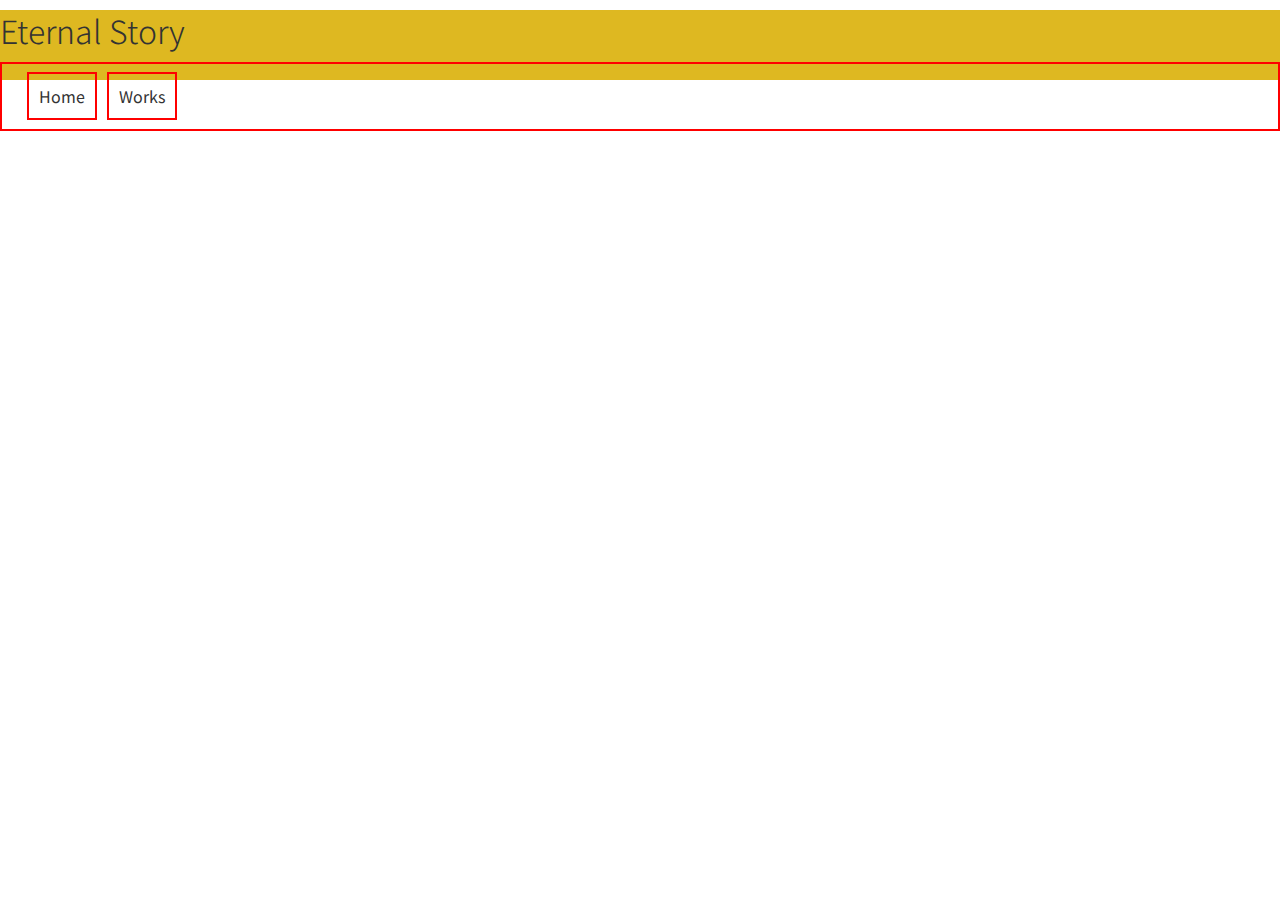
<file: ES-WEB-1.0/index.html>
<!DOCTYPE html>
<html>
    <head>
        <meta charset="utf-8">
        <meta http-equiv="X-UA-Compatible" content="IE=edge">
        <title>Eternal Story Studio</title>
        <meta name="description" content="">
        <meta name="viewport" content="width=device-width, initial-scale=1">
        <link rel="stylesheet" href="https://cdnjs.cloudflare.com/ajax/libs/font-awesome/6.2.0/css/all.min.css" integrity="sha512-xh6O/CkQoPOWDdYTDqeRdPCVd1SpvCA9XXcUnZS2FmJNp1coAFzvtCN9BmamE+4aHK8yyUHUSCcJHgXloTyT2A==" crossorigin="anonymous" referrerpolicy="no-referrer" />
        <link rel="stylesheet" href="style.css">
    </head>
    <body>
        <!-- Navbar -->
        <div class="navbar">
            <div class="container">
                <h1 class="logo">Eternal Story</h1> 
                <nav>
                    <ul>
                        <!-- shift + option + down = copy line -->
                        <li><a href="index.html">Home</a></li>
                        <li><a href="works.html">Works</a></li>
                    </ul>
                </nav>
            </div>
        </div>
        <script src="" async defer></script>
    </body>
</html>
</file>
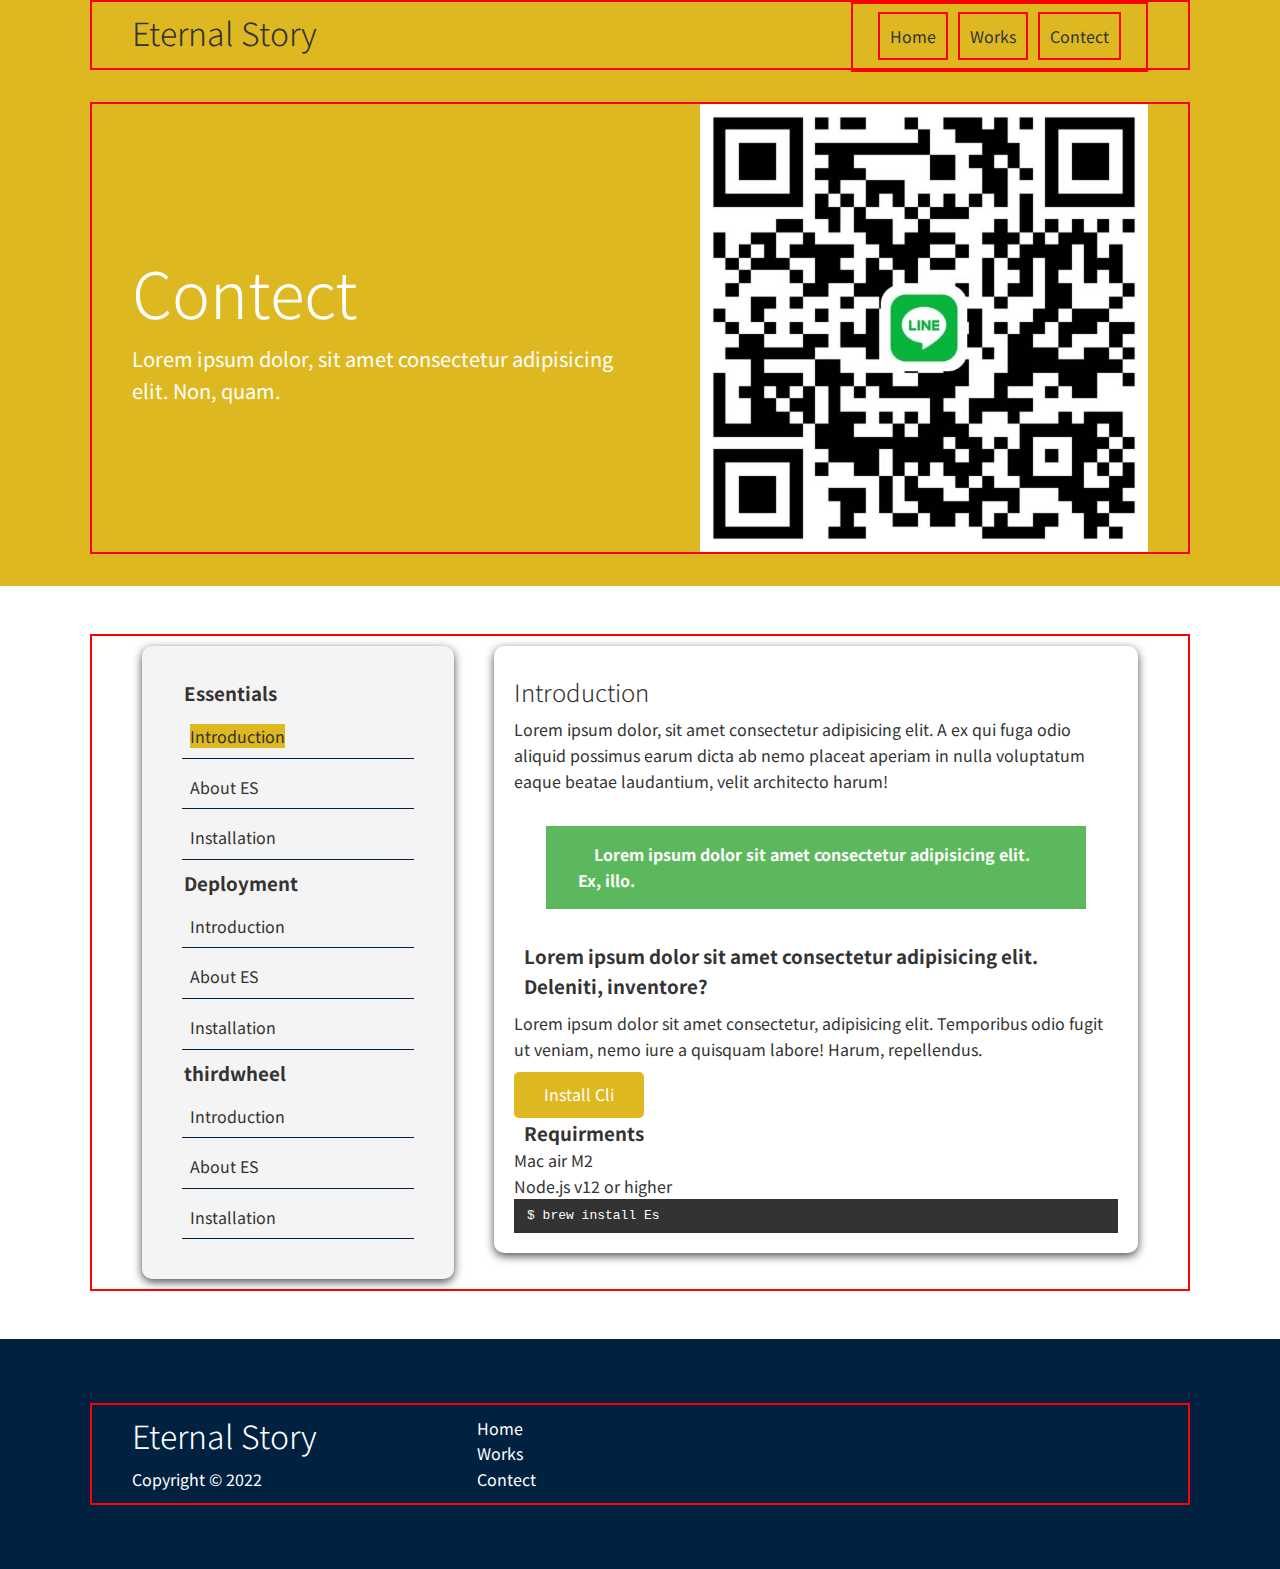
<file: ES-WEB-1.0/contect.html>
<!DOCTYPE html>
<html>
    <head>
        <meta charset="utf-8">
        <meta http-equiv="X-UA-Compatible" content="IE=edge">
        <title>Eternal Story Studio</title>
        <meta name="description" content="">
        <meta name="viewport" content="width=device-width, initial-scale=1">
        <link rel="stylesheet" href="https://cdnjs.cloudflare.com/ajax/libs/font-awesome/6.2.0/css/all.min.css" integrity="sha512-xh6O/CkQoPOWDdYTDqeRdPCVd1SpvCA9XXcUnZS2FmJNp1coAFzvtCN9BmamE+4aHK8yyUHUSCcJHgXloTyT2A==" crossorigin="anonymous" referrerpolicy="no-referrer" />
        <link rel="stylesheet" href="style.css">
        <link rel="stylesheet" href="utilities.css">
    </head>
    <body>
        <!-- Navbar -->
        <div class="navbar">
            <div class="container flex">
                <h1 class="logo">Eternal Story</h1> 
                <nav>
                    <ul>
                        <!-- shift + option + down = copy line -->
                        <li><a href="index.html">Home</a></li>
                        <li><a href="works.html">Works</a></li>
                        <li><a href="contect.html">Contect</a></li>
                    </ul>
                </nav>
            </div>
        </div>

        <!-- Head -->
        <section class="contect-head bg-primary py-3">
            <div class="container grid">
                <div>
                    <h1 class="xl">Contect</h1>
                    <p class="lead">Lorem ipsum dolor, sit amet consectetur adipisicing elit. Non, quam.</p>
                </div>
                <img src="snl.JPG" alt="">
            </div>
        </section>

        <!-- Doc main -->
        <section class="contect-main my-4">
            <div class="container grid">
                <div class="card bg-light p-3">
                    <h3 class="my-2">Essentials</h3>
                    <nav>
                        <ul>
                            <li><a class="text-primary" href="#">Introduction</a></li>
                            <li><a href="#">About ES</a></li>
                            <li><a href="#">Installation</a></li>
                        </ul>
                    </nav>

                    <h3 class="my-2">Deployment</h3>
                    <nav>
                        <ul>
                            <li><a href="#">Introduction</a></li>
                            <li><a href="#">About ES</a></li>
                            <li><a href="#">Installation</a></li>
                        </ul>
                    </nav>

                    <h3 class="my-2">thirdwheel</h3>
                    <nav>
                        <ul>
                            <li><a href="#">Introduction</a></li>
                            <li><a href="#">About ES</a></li>
                            <li><a href="#">Installation</a></li>
                        </ul>
                    </nav>
                </div>
                <div class="card">
                    <h2>Introduction</h2>
                    <p>Lorem ipsum dolor, sit amet consectetur adipisicing elit. A ex qui fuga odio aliquid possimus earum dicta ab nemo placeat aperiam in nulla voluptatum eaque beatae laudantium, velit architecto harum!</p>
                    <div class="alert alert-success">
                        <i class="fas fa-info"></i>Lorem ipsum dolor sit amet consectetur adipisicing elit. Ex, illo.
                    </div>

                    <h3>Lorem ipsum dolor sit amet consectetur adipisicing elit. Deleniti, inventore?</h3>
                    <p>Lorem ipsum dolor sit amet consectetur, adipisicing elit. Temporibus odio fugit ut veniam, nemo iure a quisquam labore! Harum, repellendus.</p>
                    <a href="#" class="btn btn-primary">Install Cli</a>

                    <h3>Requirments</h3>
                    <ul>
                        <li>Mac air M2</li>
                        <li>Node.js v12 or higher</li>
                    </ul>

                    <pre><code>$ brew install Es</code></pre>

                </div>
            </div>
        </section>
   
        <!-- Footer -->
        <footer class="footer bg-dark py-5">
            <div class="container grid grid-3">
                <div>
                    <h1>Eternal Story</h1>
                    <p>Copyright &copy; 2022</p>
                </div>
                <nav>
                    <ul>
                        <li><a href="index.html">Home</a></li>
                        <li><a href="Works.html">Works</a></li>
                        <li><a href="contect.html">Contect</a></li>
                    </ul>
                </nav>
                <div class="social">
                    <a href="#"><i class="fab fa-github fa-2x"></i></a>
                    <a href="#"><i class="fab fa-facebook fa-2x"></i></a>
                    <a href="#"><i class="fab fa-instagram fa-2x"></i></a>
                    <a href="#"><i class="fab fa-twitter fa-2x"></i></a>
                </div>
            </div>
        </footer>
    </body>
</html>
</file>
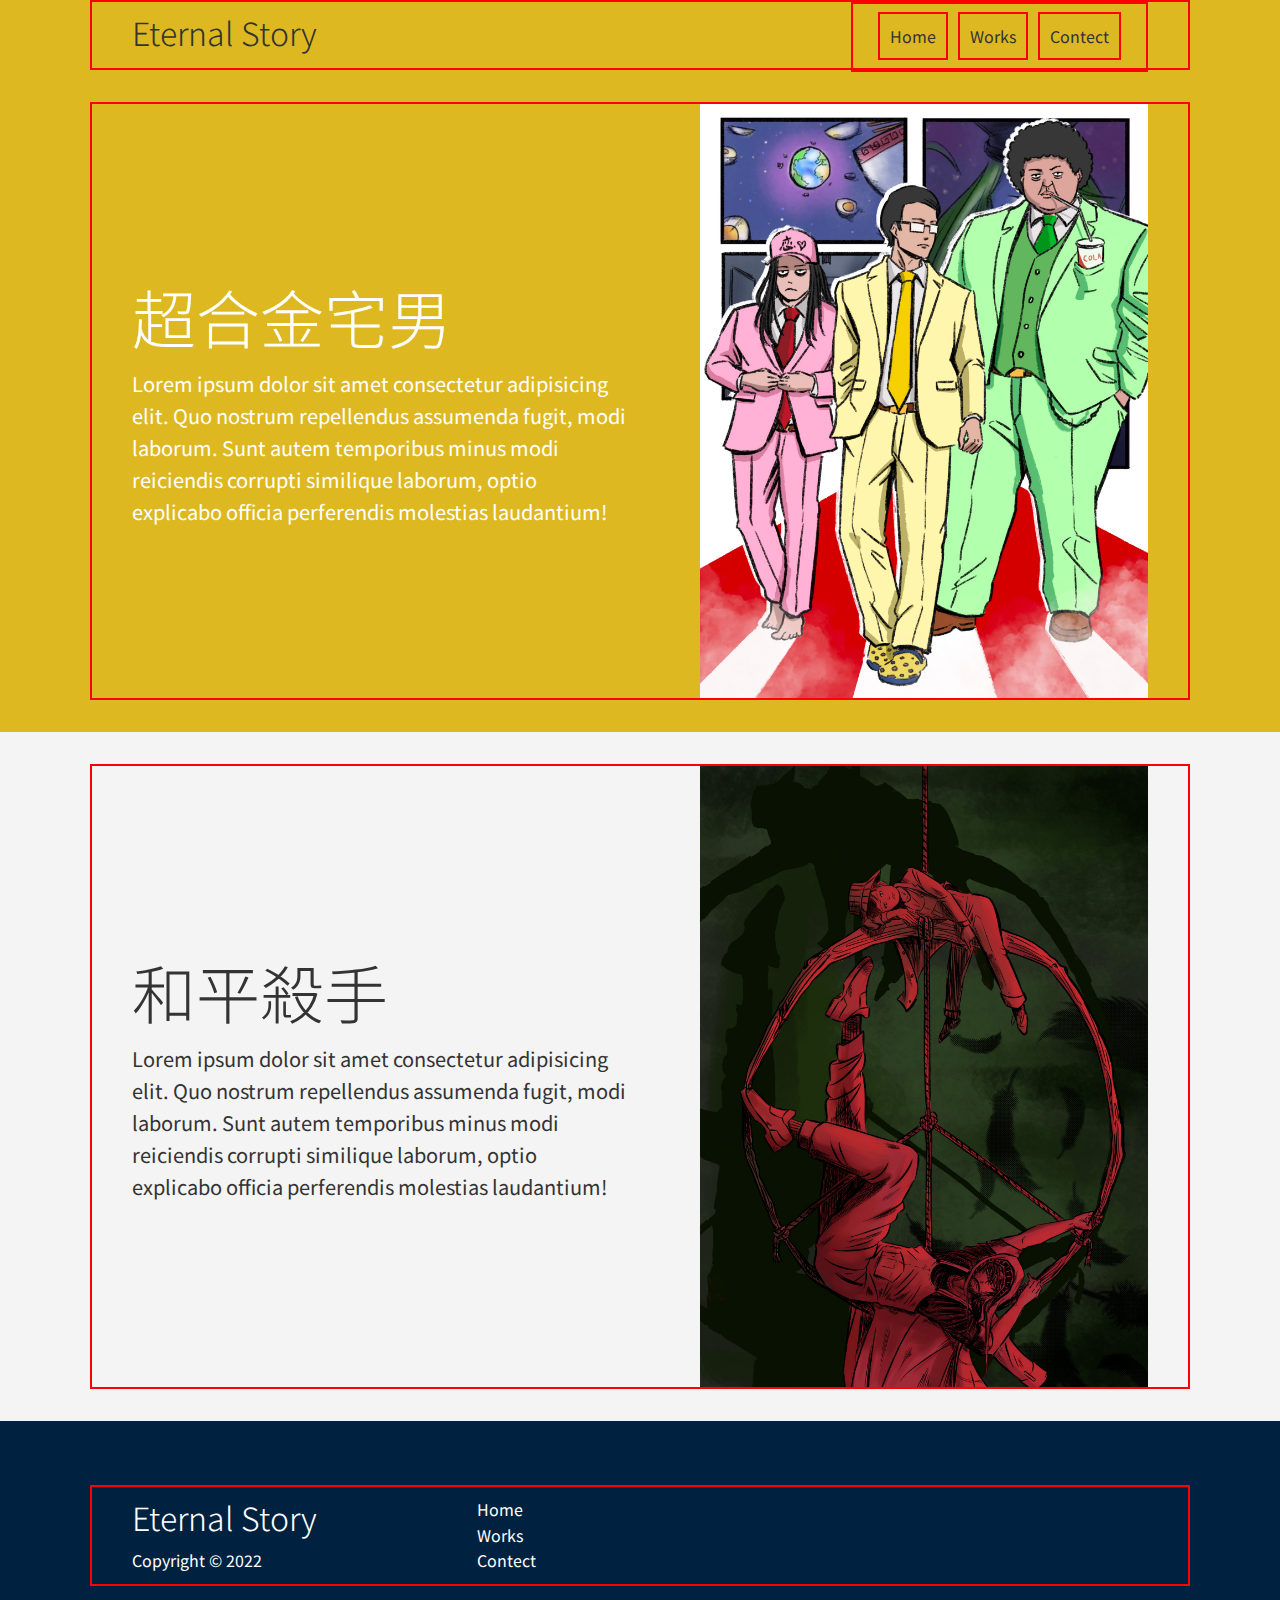
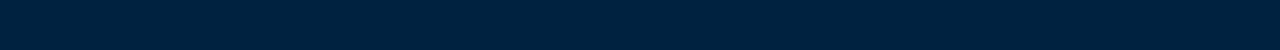
<file: ES-WEB-1.0/works.html>
<!DOCTYPE html>
<html>
    <head>
        <meta charset="utf-8">
        <meta http-equiv="X-UA-Compatible" content="IE=edge">
        <title>Eternal Story Studio</title>
        <meta name="description" content="">
        <meta name="viewport" content="width=device-width, initial-scale=1">
        <link rel="stylesheet" href="https://cdnjs.cloudflare.com/ajax/libs/font-awesome/6.2.0/css/all.min.css" integrity="sha512-xh6O/CkQoPOWDdYTDqeRdPCVd1SpvCA9XXcUnZS2FmJNp1coAFzvtCN9BmamE+4aHK8yyUHUSCcJHgXloTyT2A==" crossorigin="anonymous" referrerpolicy="no-referrer" />
        <link rel="stylesheet" href="style.css">
        <link rel="stylesheet" href="utilities.css">
    </head>
    <body>
        <!-- Navbar -->
        <div class="navbar">
            <div class="container flex">
                <h1 class="logo">Eternal Story</h1> 
                <nav>
                    <ul>
                        <!-- shift + option + down = copy line -->
                        <li><a href="index.html">Home</a></li>
                        <li><a href="works.html">Works</a></li>
                        <li><a href="contect.html">Contect</a></li>
                    </ul>
                </nav>
            </div>
        </div>

        <!-- Head -->
        <section class="works-head bg-primary py-3">
            <div class="container grid">
                <div>
                    <h1 class="xl">超合金宅男</h1>
                    <p class="lead">Lorem ipsum dolor sit amet consectetur adipisicing elit. Quo nostrum repellendus assumenda fugit, modi laborum. Sunt autem temporibus minus modi reiciendis corrupti similique laborum, optio explicabo officia perferendis molestias laudantium!</p>
                </div>
                <img src="nerd.png" alt="">
            </div>
        </section>

        <!-- Sub head -->
        <section class="works-sub-head bg-light py-3">
            <div class="container grid">
                <div>
                    <h1 class="xl">和平殺手</h1>
                    <p class="lead">Lorem ipsum dolor sit amet consectetur adipisicing elit. Quo nostrum repellendus assumenda fugit, modi laborum. Sunt autem temporibus minus modi reiciendis corrupti similique laborum, optio explicabo officia perferendis molestias laudantium!</p>
                    
                </div>
                <img src="peaceKiller.jpg" alt="">
            </div>
        </section>
   
        <!-- Footer -->
        <footer class="footer bg-dark py-5">
            <div class="container grid grid-3">
                <div>
                    <h1>Eternal Story</h1>
                    <p>Copyright &copy; 2022</p>
                </div>
                <nav>
                    <ul>
                        <li><a href="index.html">Home</a></li>
                        <li><a href="Works.html">Works</a></li>
                        <li><a href="contect.html">Contect</a></li>
                    </ul>
                </nav>
                <div class="social">
                    <a href="#"><i class="fab fa-github fa-2x"></i></a>
                    <a href="#"><i class="fab fa-facebook fa-2x"></i></a>
                    <a href="#"><i class="fab fa-instagram fa-2x"></i></a>
                    <a href="#"><i class="fab fa-twitter fa-2x"></i></a>
                </div>
            </div>
        </footer>
    </body>
</html>
</file>
<file: ES-WEB-1.0/style.css>
@import url('https://fonts.googleapis.com/css2?family=Noto+Sans+TC&display=swap');
@import url('https://fonts.googleapis.com/css2?family=Noto+Sans+Mono:wght@500&display=swap');

:root {
    --primary-color: rgb(222, 184, 33);
    --secondary-color: rgb(245, 212, 82);
    --dark-color: #002240;
    --light-color: #f4f4f4;
    --success-color: #5cb85c;
    --error-color: #bd6c2b;
}

* {
    box-sizing: border-box;
    padding: 0;
    margin: 0;
   
     
}

body {
    font-family: 'Noto Sans Mono', monospace;
    font-family: 'Noto Sans TC', sans-serif;
    color: #333;
    line-height: 1.6;
}

ul {
    list-style: none;
}

a {
    text-decoration: none;
    color: #333;
}

h1,
h2 {
    font-weight: 300;
    line-height: 1.3;
    margin: 10px 0;
    /* border: 2px solid red; */
}

p {
    margin: 10px 0;
}

img {
    width: 100;
}

code, pre {
    background: #333;
    color: #fff;
    padding: .5em;
}

/* navbar */

.navbar {
    background-color: var(--primary-color);
    color: #333;
    height: 70px;
    /* border: 2px solid red; */
}

.navbar .flex{
    justify-content: space-between;
    
}

.navbar ul {
    display: flex;
    padding: 20px;
    border: 2px solid red;
}

.navbar a {
    color: #333;
    padding: 10px;
    margin: 0 5px;
    border: 2px solid red;
}

.navbar a:hover {
    border-bottom: 2px #333 solid;
}

/* works */
.works {
    height: 400px;
    background-color: var(--primary-color);
    color: #333;
    position: relative;
}

.works h1 {
    font-size: 40px; 
}

.works p {
    margin: 20px 0;
}

.works-text {
    animation: slideInFromLeft 1s ease-in;
}

.works .gird {
    overflow: visible;
    grid-template-columns: 55% 45%;
    gap: 30px;
}

.works-form {
    position: relative;
    top: 60px;
    height: 350px;
    width: 400px;
    padding: 40px;
    z-index: 100;
    animation: slideInFromRight 1s ease-in;
}

.works-form .form-control {
    margin: 30px 0;
}

.works-form input[type='text'],
.works-form input[type='email'] {
    border: 0;
    border-bottom: 1px solid var(--primary-color);
    width: 100%;
    padding: 3px;
    font-size: 16px;
}

.works-form input:focus {
    outline: none;
} 

.works::before,
.works::after {
    content: '';
    position: absolute;
    height: 100px;
    bottom: -70px;
    right: 0;
    left: 0;
    background: #fff;
    transform: skewY(-3deg);
    -webkit-transform: skewY(-3deg);
    -moz-transform: skewY(-3deg);
    -ms-transform: skewY(-3deg);
}

/* Stats */
.stats {
    padding-top: 100px;
    animation: slideInFromBottom 1s ease-in;
}

.stats-heading {
    max-width: 500px;
    margin: auto;
}

.stats .grid h3 {
    font-size: 35px;
}

.stats .grid p {
    font-size: 20px;
    font-weight: bold;
}

/* Cli */
.cli .grid {
    grid-template-columns: repeat(3, 1fr);
    grid-template-rows: repeat(2, 1fr);
}

.cli .grid > *:first-child {
    grid-column: 1 / span 2;
    grid-row: 1 / span 2;
    max-height: 100%;
    max-width: 100%;
}

/* Game */
.cloud .grid {
    grid-template-columns: 4fr 3fr;
}

/* Memenber */

.languages .flex {
    flex-wrap: wrap;
}
.languages .card { 
    text-align: center;
    margin: 18px 10px 40px;
    transition: transform 0.1s ease-in;
}

.languages .card h4 {
    font-size: 20px;
    margin-bottom: 10px;
}

.languages .card:hover {
    transform: translateY(-15px);
}

/* Works */

.works-head img,
.contect-head img {
    width: 90%;
   justify-self: right;
}

.works-head img,
.works-sub-head img {
    width: 90%;
    justify-self: right;
}

.works-main .card >i {
    margin: 0 10px;
}

.works-main .grid {
    padding: 30px;
}

.works-main .grid > *:nth-child(1) {
    grid-column: 1 / span 3;
}

.works-main .grid > *:nth-child(2) {
    grid-column: 1 / span 2;
}

/* Contect */
.contect-main h3 {
    margin: 0 10px;
}

.contect-main .grid {
    grid-template-columns: 1fr 2fr;
    align-items: flex-start;
}

.contect-main nav li {
    font-size: 1rem;
    padding: .5rem;
    margin: .5rem;
    border-bottom:1px #002240 solid;
}

.contect-main a:hover {
    font-weight: bold;
}

/* Footer */
.footer .social a {
    margin: 0 10px;
}

/* Animations */
@keyframes slideInFromLeft {
    0% {
        transform: translateX(-100%);
    }

    100% {
        transform: translateX(0);
    }
}

@keyframes slideInFromRight {
    0% {
        transform: translateX(100%);
    }

    100% {
        transform: translateX(0);
    }
}

@keyframes slideInFromTop {
    0% {
        transform: translateY(-100%);
    }

    100% {
        transform: translateY(0);
    }
}

@keyframes slideInFromBottom {
    0% {
        transform: translateY(100%);
    }

    100% {
        transform: translateY(0);
    }
}

/* Tablets and under */
@media(max-width: 768px) {
    .grid,
    .works .grid,
    .stats .grid,
    .cli .grid,
    .cloud .grid,
    .works-main .grid,
    .contect-main .grid {
        grid-template-columns: 1fr;
        grid-template-rows: 1fr;
    }

    .works {
        height: auto;
    }

    .works-text {
        text-align: center;
        margin-top: 40px;
    }

    .works-form {
        justify-self: center;
        margin: auto;
    }

    .cli .grid > *:first-child {
        grid-column: 1;
        grid-row: 1;
    }
    
    .works-head,
    .works-sub-head,
    .contect-head {
        text-align: center;
    }

    .works-head img,
    .works-sub-head img,
    .contect-head img {
        justify-self: center;
    }

    .works-main .grid >*:first-child,
    .works-main .grid >*:nth-child(2) {
        grid-column: 1;
    }

}

/* Mobile */
@media(max-width: 500px) {
    .navbar {
        height: 110px;
    }

    .navbar .flex {
        flex-direction: column;
    }

    .navbar ul {
        padding: 10px;
        background-color: rgba(0, 0, 0, 0.1);
    }
}
</file>
<file: ES-WEB-1.0/utilities.css>
/* Utilities = classes to use in whole website */

.container {
    max-width: 1100px;
    margin: 0 auto;
    /* overflow: auto; */
    padding: 0 40px; 
    border: 2px red solid;   
    
}

.card {
    background-color: #fff;
    color: #333;
    border-radius: 10px;
    box-shadow: 0 3px 10px rgba(0, 0, 0, 0.7);
    padding: 20px;
    margin: 10px;
}

.btn {
    display: inline-block;
    padding: 10px 30px;
    cursor: pointer;
    background: var(--primary-color);
    color: #333;
    border: none;
    border-radius: 5px;

}

.btn-outline {
    background-color: transparent;
    border: 1px #fff solid;
}

.btn:hover {
    transform: scale(0.98);
}

/* Background & colored buttons */
.bg-primary,
.btn-primary {
    background-color: var(--primary-color);
    color: #fff;
}

.bg-secondary,
.btn-secondary {
    background-color: var(--secondary-color);
    color: #fff;
}

.bg-dark,
.btn-dark {
    background-color: var(--dark-color);
    color: #fff;
}

.bg-light,
.btn-light {
    background-color: var(--light-color);
    color: #333;
}

.bg-primary a,
.btn-primary a,
.bg-secondary a,
.btn-secondary a,
.bg-dark a,
.btn-dark a {
    color: #fff;
}

/* text colors */
.text-primary {
    background-color: var(--primary-color);
}

.text-secondary {
    background-color: var(--secondary-color);
}

.text-dark {
    background-color: var(--dark-color);
}

.text-light {
    background-color: var(--light-color);
}


/* Text sizes */
.lead {
    font-size: 20px;
}

.sm {
    font-size: 1rem;
}

.md {
    font-size: 2rem;
}

.lg {
    font-size: 3rem;
}

.xl {
    font-size: 4rem;
}

.text-center {
    text-align: center;
}

/* alert */
.alert {
    background-color: var(--light-color);
    padding: 1em 2em;
    font-weight: bold;
    margin: 2rem;
}

.alert i {
    margin-right: 1rem;
}

.alert-success {
    background-color: var(--success-color);
    color: #fff;
}

.alert-error {
    background-color: var(--error-clor);
    color: #333;
}

.flex {
    display: flex;  
    justify-content: center;
    justify-items: center;
    height: 100%;
} 

.grid {
    display: grid;
    grid-template-columns: repeat(2, 1fr);
    gap: 20px;
    justify-content: center;
    align-items: center;
    height: 100%;
} 

.grid-3 {
    grid-template-columns: repeat(3, 1fr);
}

/* Margin */
/* html font-size defult to 60px */
/* 1rm = 60px x 1 */
.my-1 {
    margin: 1rem 0;
}

.my-2 {
    margin: 1.5rem 0;
}

.my-3 {
    margin: 2rem 0;
}

.my-4 {
    margin: 3rem 0;
}

.my-5 {
    margin: 4rem 0;
}

.m-1 {
    margin: 1rem;
}

.m-2 {
    margin: 1.5rem;
}

.m-3 {
    margin: 2rem;
}

.m-4 {
    margin: 3rem;
}

.m-5 {
    margin: 4rem;
}

/* Paddings */

.py-1 {
    padding: 1rem 0;
}

.py-2 {
    padding: 1.5rem 0;
}

.py-3 {
    padding: 2rem 0;
}

.py-4 {
    padding: 3rem 0;
}

.py-5 {
    padding: 4rem 0;
}

.p-1 {
    padding: 1rem;
}

.p-2 {
    padding: 1.5rem;
}

.p-3 {
    padding: 2rem;
}

.p-4 {
    padding: 3rem;
}

.p-5 {
    padding: 4rem;
}
</file>
